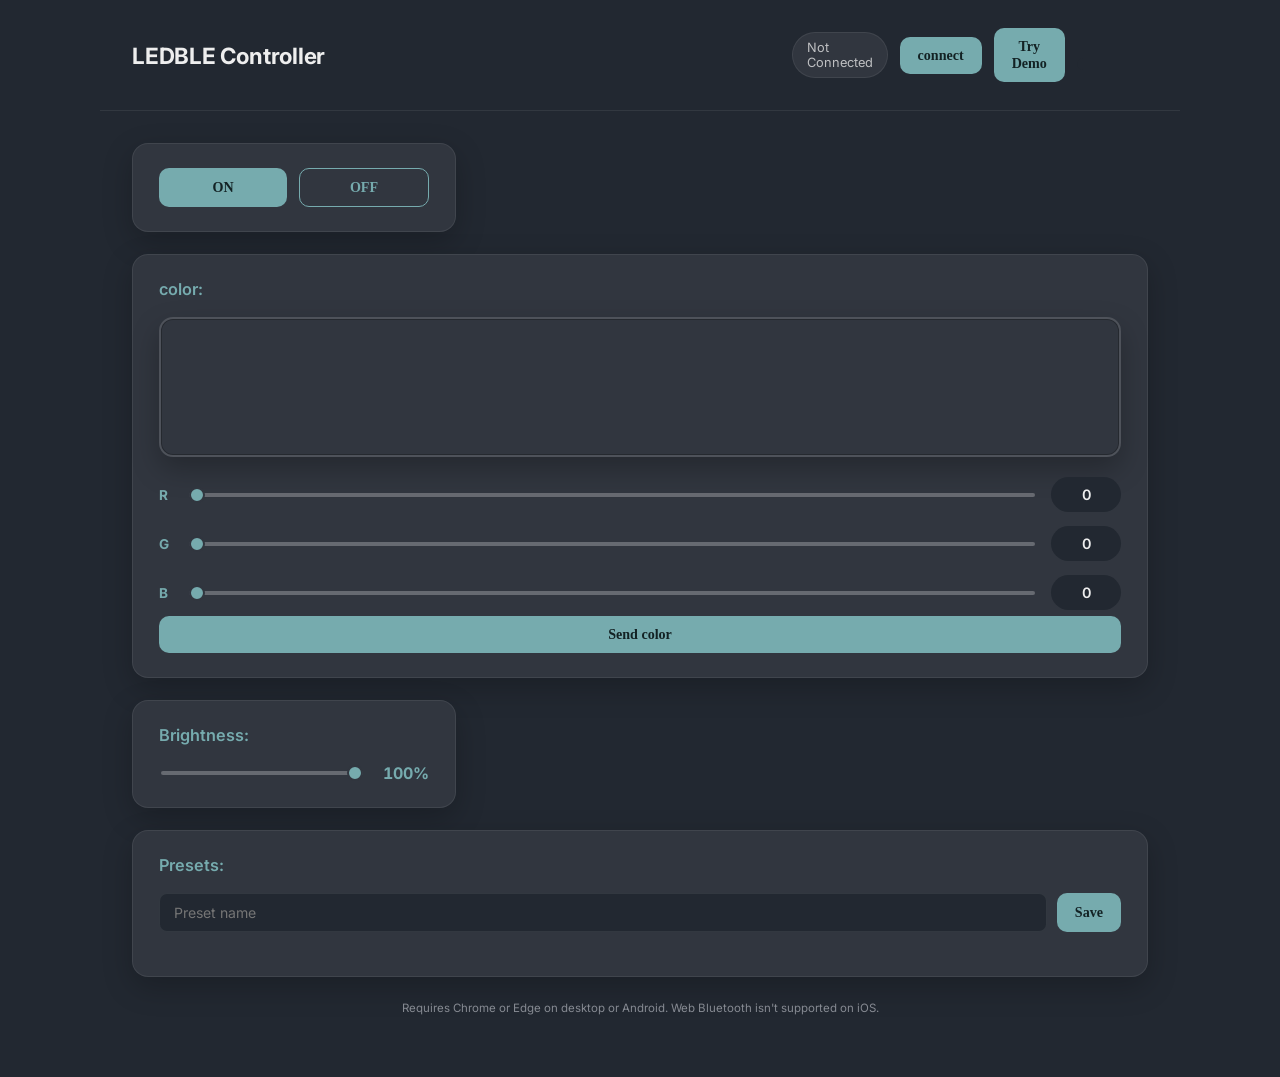
<file: main/index.html>
<!DOCTYPE html>
<html lang="en">
    <head>
        <meta charset="UTF-8" />
        <title>LEDBLE Controller</title>
        <meta name="viewport" content="width=device-width, initial-scale=1.0" />
        <link rel="stylesheet" href="styles.css" />
        <script src="scripts.js" defer></script>
        <script src="emulator.js" defer></script>
        <link rel="preconnect" href="https://fonts.googleapis.com" />
        <link href="https://fonts.googleapis.com/css2?family=Inter:wght@400;500;600;700&display=swap" rel="stylesheet" />
    </head>
    <body>
      <div class="app">
        <div class="topbar">
            <div>
                <h1>LEDBLE Controller</h1>
            </div>
            <div class="connection">
                <span id="status" class="status">Not Connected</span>
                <button id="connectButton" class="button button-primary">connect</button>
                <button id="demoButton" class="button button-primary">Try Demo</button>
                <div class="emulatorWrap">
                    <div id="emulatorStrip" class="emulatorStrip"></div>
                    <div id="emulatorLog" class="emulatorLog"></div>
                </div>
            </div>
        </div>

        <div class="layout">
            <section class="card">
                <div class="power-buttons">
                    <button id="onButton" class="button button-primary">ON</button>
                    <button id="offButton" class="button button-ghost">OFF</button>
                </div>
            </section>

            <section class="card" style="grid-column: 1/ -1;">
                <h2>color:</h2>
                <div id="swatch"></div>
                <div class="channel-row">
                    <label>R</label>
                    <input type="range" id="sliderR" min="0" max="255" value="0">
                    <input type="number" id="numberR" min="0" max="255" value="0">
                </div>
                <div class="channel-row">
                    <label>G</label>
                    <input type="range" id="sliderG" min="0" max="255" value="0">
                    <input type="number" id="numberG" min="0" max="255" value="0">
                </div>
                <div class="channel-row">
                    <label>B</label>
                    <input type="range" id="sliderB" min="0" max="255" value="0">
                    <input type="number" id="numberB" min="0" max="255" value="0">
                </div>
                <button id="sendColorButton" class="button button-primary" style="width:100%; margin-top:6px;">Send color</button>

            </section>

            <section class="card">
                <h2>Brightness:</h2>
                <div class="brightness-row">
                    <input type="range" id="brightnessSlider" min="1" max="100" value="100">
                    <span id="brightLabel">100%</span>
                </div>
            </section>

            <section class="card preset-card" id="presetSection">
                <h2>Presets:</h2>
                <div class="preset-form">
                    <input type="text" id="presetNameInput" placeholder="Preset name">
                    <button id="savePresetButton" class="button button-primary">Save</button>
                </div>
                <div id="presetList"></div>
            </section>
           
        </div>
    </body>
    <footer> Requires Chrome or Edge on desktop or Android. Web Bluetooth isn't supported on iOS. </footer>
</html>
</file>
<file: main/styles.css>
:root{
--background:#222831;
--surface: #31363F;
--accent: #76ABAE;
--text: #EEEEEE;
--line: rgba(238,238,238,.08);
--lightText: #868a92;
}

*{box-sizing: border-box;}
body{
    margin: 0;
    background: var(--background);
    color: var(--text);
    font-family: 'Inter', system-ui, sans-serif;
    -webkit-font-smoothing: antialiased;
}

.app{ max-width: 1080px; margin:0 auto; padding-bottom: 60px;}

.topbar{
    display:flex; align-items: center; justify-content: space-between;
    padding: 28px 32px; border-bottom: 1px solid var(--line);
    margin-bottom: 32px;
}

.topbar h1{ margin: 0; font-size: 1.4rem; font-weight: 700; letter-spacing:-0.01em;}
.topbar .sub{ margin:2px 00; font-size: .83rem; color: rgba(238,238,238,.55);}
.connection{ display:flex; align-items: center; gap:12px;}
.status{
    font-size: .8rem; padding: 7px 14px; border-radius: 999px;
    background: var(--surface); border:1px solid var(--line);
    color: rgba(238,238,238,.75);
}

.layout{
    display: grid;
    grid-template-columns: repeat(auto-fit, minmax(320px, 1fr));
    gap:22px;
    padding:0 32px;
}

.preset-card{ grid-column: 1/ -1;}

.card{
    background: var(--surface);
    border:1px solid var(--line);
    border-radius: 16px;
    padding: 24px 26px;
    box-shadow: 0 10px 30px rgba(0,0,0,.22);
}

.card h2{
    margin: 0 0 18px;
    font-size: 1.02rem;
    font-weight: 600;
    color: var(--accent);
}

.button{
    border: none; cursor: pointer; border-radius: 10px;
    padding: 10px 18px; font-size: .88rem; font-weight: 600;
    font-family: inhert; transition: filter .15s ease, transform .1s ease;
}
.button:active{ transform: scale(.97);}
.button-primary{ background: var(--accent); color: #132224;}
.button-primary:hover{filter:brightness(1.1);}
.button-ghost{background:transparent; color:var(--accent); border: 1px solid var(--accent);}
.button-ghost:hover{background: rgba(118,171,174,.1);}
.power-buttons{display: flex; gap: 12px;}
.power-buttons .button{flex:1;}

.channel-row{display:flex; align-items: center; gap: 14px; margin-bottom: 14px;}
.channel-row:last-of-type{margin-bottom: 0;}
.channel-row label{
    width: 14px;
    font-weight: 700;
    color: var(--accent);
    font-size: .85rem;
}
input[type="range"]{
    flex: 1;
    appearance: none;
    -webkit-appearance: none;
    -moz-appearance: none;
    height: 4px;
    border-radius: 2px;
    background: rgba(238, 238, 238, .15);
    outline: none;
    cursor: pointer;

}

input[type="range"]::-webkit-slider-runnable-track{
    height: 4px;
    border-radius: 2px;
    background: rgba(238, 238, 238, .15);
}

input[type="range"]::-webkit-slider-thumb{
    -webkit-appearance:none;
    appearance: none;
    width: 16px;
    height: 16px;
    border-radius: 50%;
    background: var(--accent);
    border: 2px solid var(--surface);
    margin-top: -6px;
    cursor: pointer;
    transition: transform .1s ease;
}
input[type="range"]::-webkit-slider-thumb:hover{transform:scale(1.15);}
input[type="number"]{
    appearance: none;
    -webkit-appearance: none;
    -moz-appearance: textfield;
    width: 70px;
    background: var(--background);
    border: var(--line);
    border-radius: 999px;
    padding: 9px 14px;
    color: var(--text);
    text-align: center;
    font-family: inherit;
    font-size: .9rem;
    font-weight: 600;
}

input[type="number"]::-webkit-outer-spin-button,
input[type="number"]::-webkit-inner-spin-button{
    -webkit-appearance: none;
    margin: 0;
}

input[type="text"]:focus{
    outline: none;
    border-color: var(--accent);
}

input[type="number"]:focus{
    outline: none;
    box-shadow: 0 0 0 2px var(--accent);
}

#swatch{
    width: 100%;
    height: 140px;
    border-radius: 14px;
    border: 2px solid rgba(238, 238, 238, .15);
    box-shadow: inset 0 0 0 1px rgba(0,0,0,.25), 0 12px 28px rgba(0,0,0,.25);
    margin-bottom: 20px;
}

.brightness-row{display: flex; align-items: center; gap: 18px;}
#brightLabel{
    min-width: 46px;
    text-align: right;
    font-weight: 700;
    color: var(--accent);
    font-variant-numeric: tabular-nums;
}

.preset-form{
    display: flex;
    gap: 10px;
    margin-bottom: 20px;
}

#presetNameInput{
    flex: 1;
    background: var(--background);
    border: 1px solid var(--line);
    border-radius: 8px;
    padding: 10px 14px;
    color: var(--text);
    font-family: inherit;
    font-size: .88rem;
}

#presetList{
    display: grid;
    grid-template-columns: repeat(auto-fill, minmax(150px, 1fr));
    gap: 14px;
}

.presetItem{
    background: var(--background);
    border: 1px solid var(--line);
    border-radius: 12px;
    padding: 16px 14px;
    display: flex;
    flex-direction: column;
    align-items: center;
    text-align: center;
    gap: 6px;
    transition: border-color .15s ease;
}

.presetItem:hover{border-color: var(--accent);}
.presetItem > div:first-child{
    width: 44px !important;
    height: 44px !important;
    border-radius: 10px !important;
    border: 2px solid var(--line) !important;
    margin-bottom: 4px;

}

.presetItem span{
    font-size: .88rem;
    font-weight: 500;
}

.presetItem button{
    background: transparent;
    border: 1px solid var(--line);
    color: var(--text);
    border-radius: 6px;
    padding: 5px 12px;
    font-size: .76rem;
    cursor: pointer;
    font-family: inherit;
}

.presetItem button:hover{
    border-color: var(--accent); 
    color: var(--text);

}

.presetItem input[type="text"]{
    width: 100%;
    margin-bottom: 6px;
    background: var(--surface);
    border: 1px solid var(--line);
    border-radius: 6px;
    padding: 6px 8px;
    color: var(--text);
    font-family: inherit;
    font-size: .82rem;
}

.presetItem label{
    font-size: .72rem;
    color: rgba(238, 238, 238, .6);
    display: flex;
    align-items: center;
    gap: 5px;
    margin-bottom: 6px;
}

footer{
    margin-top:22px;
    font-size:11.5px;
    color:var(--lightText);
    line-height:1.6;
    text-align:center;
}

@media (max-width: 600px) {
    .app{
        padding-bottom: 40px;
    }

    .topbar{
        flex-direction: column;
        align-items: flex-start;
        gap: 14px;
        padding: 20px 18px;
        margin-bottom: 20px;
    }

    .connection{
        width: 100%;
        justify-content: space-between;
    }

    .layout{
        padding: 0 18px;
        gap: 16px;
    }

    .card{
        padding: 18px 16px;
    }

    .card h2{
        font-size: .95rem;
        margin-bottom: 14px;
    }

    #swatch{
        height: 100px;
        margin-bottom: 16px;
    }

    .channel-row{
        gap: 10px;
        margin-bottom: 12px;
    }

    input[type="range"]::-webkit-slider-thumb{
        width: 20px;
        height: 20px;
        margin-top: -8px;
    }

    input[type="number"]{
        width: 58px;
        padding: 8px 10px;
    }

    input[type="number"],
    input[type="text"]{
        font-size: 16px;
    }

    .preset-form{
        flex-direction: column;
    }

    .preset-form .button{
        width: 100%;
    }

    #presetList{
        grid-template-columns: repeat(auto-fill, minmax(120px, 1fr));
        gap: 10px;
    }

    .button{
        padding: 11px 16px;
        font-size: .85rem;
    }
    
}

.emulatorWrap {
    flex: 0 0 100%;
    width: 100%;
    margin-top: 10px;
}

.emulatorStrip {
    display: none;
    width: 100%;
    height: 40px;
    border-radius: 8px;
    border: 1px solid #76ABAE;
}

.emulatorLog {
    margin-top: 8px;
    padding: 6px 10px;
    box-sizing: border-box;
    background: #222831;
    color: #76ABAE;
    border-radius: 6px;
    font-family: monospace;
    font-size: 13px;
    word-break: break-all;
}

@media (max-width: 600px) {
    #connectButton,
    #demoButton {
        width: 100%;
        min-height: 44px;
        margin-top: 8px;
    }

    .emulatorStrip {
        height: 56px;
    }

    .emulatorLog {
        font-size: 12px;
    }
}
</file>
